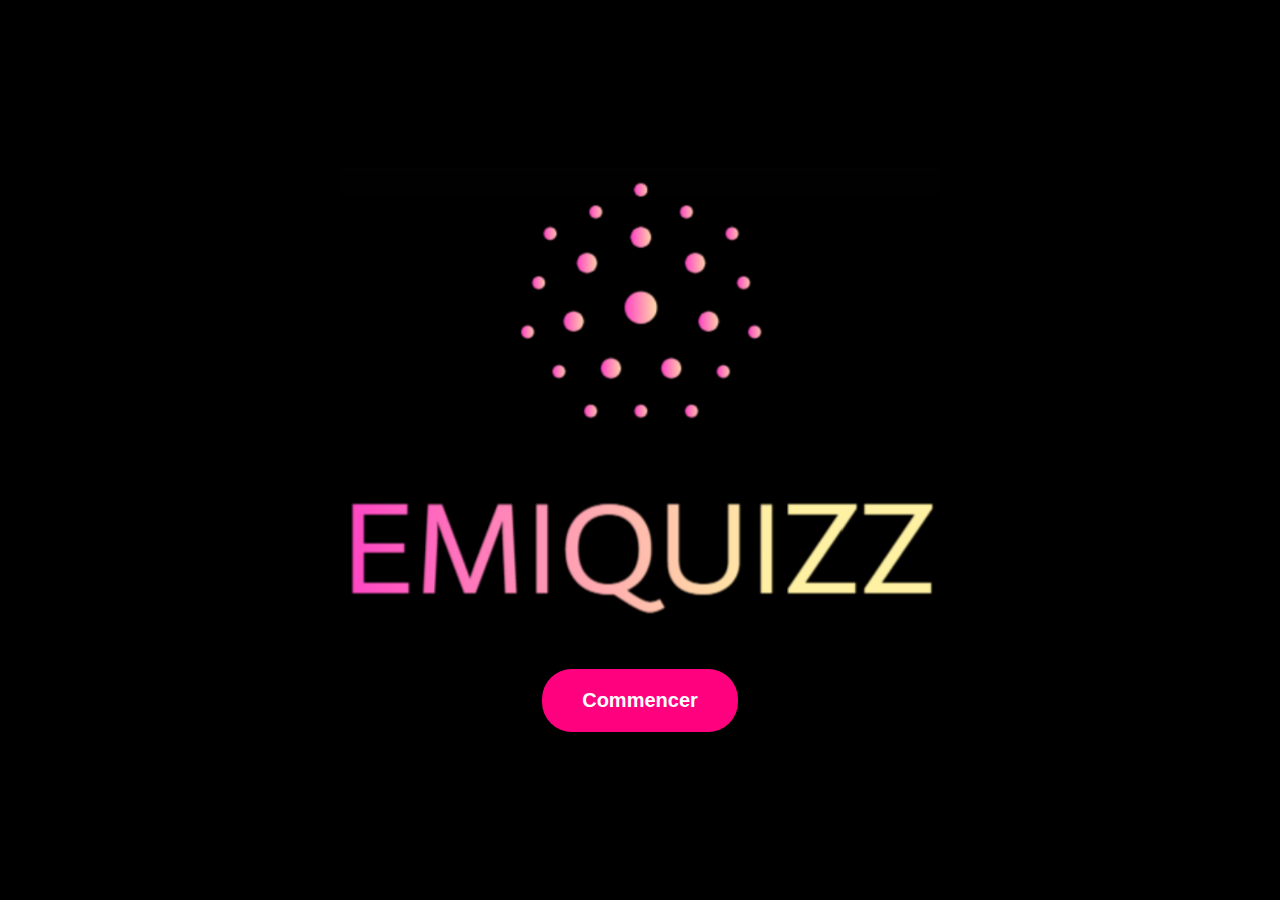
<file: index.html>
<!DOCTYPE html>
<html lang="fr">
<head>
  <meta charset="UTF-8">
  <meta name="viewport" content="width=device-width, initial-scale=1.0">
  <title>Page d'Accueil</title>
  <link rel="icon" href="../images/favicon.png" type="image/x-icon">
  <link rel="stylesheet" href="css/main.css"> <!-- Lien vers le fichier CSS généré -->
  <script src="js/index.js" defer></script>
</head>
<body>
  <div class="home-container">
    <a href="index.html">
      <img src="images/backgroung.png" alt="Image" class="image-center">
    </a>
    <a href="pages/thematique.html" class="start-button">Commencer</a>
  </div>
</body>
</html>
</file>
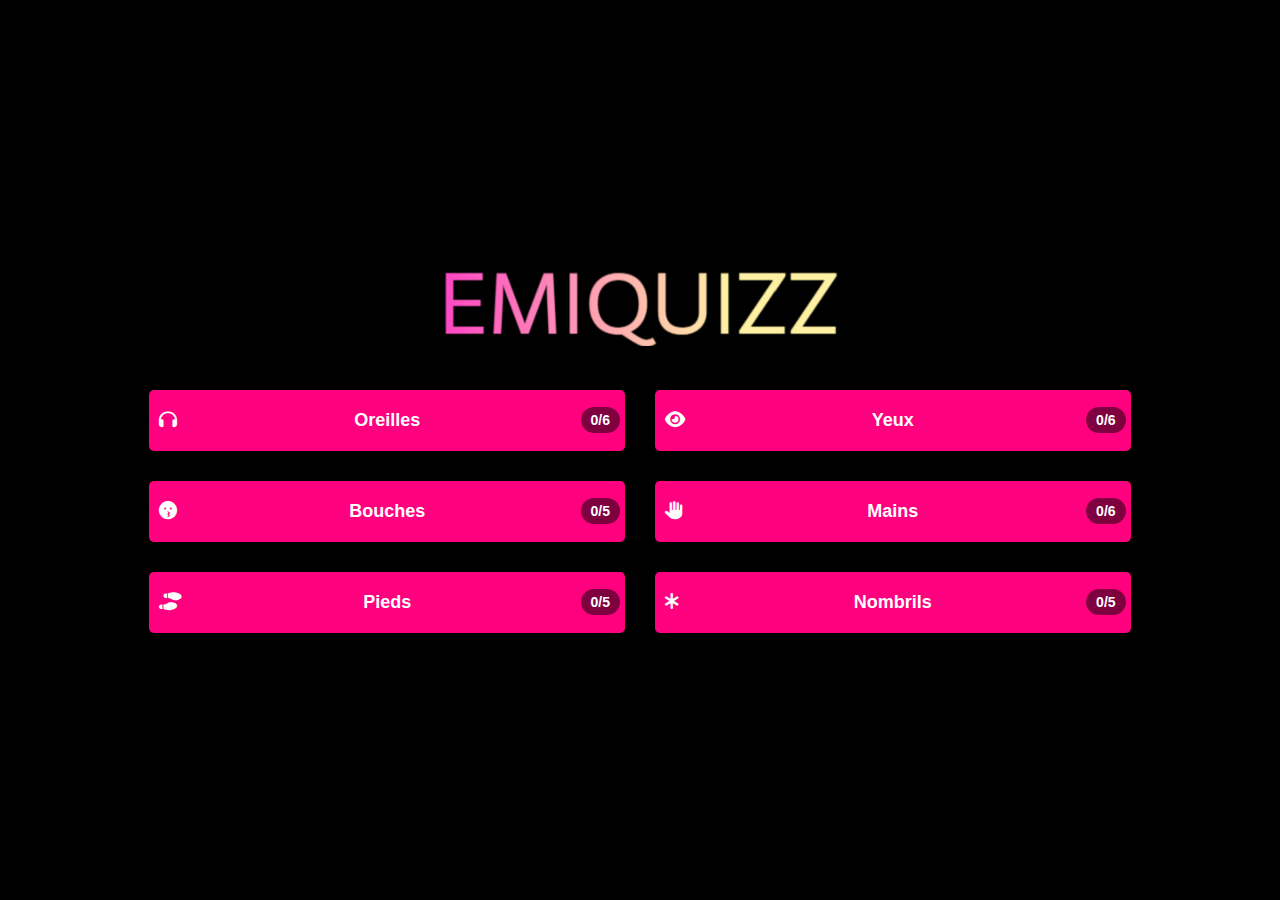
<file: pages/thematique.html>
<!DOCTYPE html>
<html lang="fr">
<head>
  <meta charset="UTF-8">
  <meta name="viewport" content="width=device-width, initial-scale=1.0">
  <title>Thématiques</title>
  <link rel="icon" href="../images/favicon.png" type="image/x-icon">
  <link rel="stylesheet" href="../css/main.css">
  <link href="https://cdnjs.cloudflare.com/ajax/libs/font-awesome/6.5.1/css/all.min.css" rel="stylesheet">
  <script src="../js/data.js"></script>
  <script defer src="../js/thematique.js"></script> <!-- Appel de JS séparé -->
</head>
<body>
  <div class="thematique-container">
    <div class="navbar">
      <a href="../index.html">
        <img src="../images/logo.png" alt="Logo" class="logo">
      </a>
    </div>
    
    <div class="themes-buttons-container">
        <a href="qcm.html?theme=oreilles" class="theme-button">
            <div class="icon-container"><i class="fas fa-headphones"></i></div>
            Oreilles
            <div class="theme-score">0/5</div> <!-- Cette partie sera mise à jour par JS -->
        </a>

        <a href="qcm.html?theme=yeux" class="theme-button">
            <div class="icon-container"><i class="fas fa-eye"></i></div>
            Yeux
            <div class="theme-score">0/6</div> <!-- Cette partie sera mise à jour par JS -->
        </a>          

        <a href="qcm.html?theme=bouches" class="theme-button">
            <div class="icon-container"><i class="fa-solid fa-kiss"></i></div>
            Bouches
            <div class="theme-score">0/5</div> <!-- Cette partie sera mise à jour par JS -->
        </a>

        <a href="qcm.html?theme=mains" class="theme-button">
            <div class="icon-container"><i class="fas fa-hand-paper"></i></div>
            Mains
            <div class="theme-score">0/5</div> <!-- Cette partie sera mise à jour par JS -->
        </a>

        <a href="qcm.html?theme=pieds" class="theme-button">
            <div class="icon-container"><i class="fas fa-shoe-prints"></i></div>
            Pieds
            <div class="theme-score">0/7</div> <!-- Cette partie sera mise à jour par JS -->
        </a>

        <a href="qcm.html?theme=nombrils" class="theme-button">
            <div class="icon-container"><i class="fas fa-asterisk"></i></div>
            Nombrils
            <div class="theme-score">0/7</div> <!-- Cette partie sera mise à jour par JS -->
        </a>
    </div>
  </div>
</body>
</html>
</file>
<file: css/main.css>
@charset "UTF-8";
body {
  font-family: Arial, sans-serif;
  margin: 0 20px;
  padding: 0;
  background-color: black;
  color: white;
  text-align: center;
  display: flex;
  flex-direction: column;
  height: 100vh;
  justify-content: center; /* Centrage vertical */
  align-items: center; /* Centrage horizontal */
}

.home-container {
  display: flex;
  flex-direction: column;
  justify-content: center;
  align-items: center;
  height: 100vh;
  padding: 20px;
  position: relative;
}

.image-center {
  max-width: 75%;
  height: auto;
  margin-bottom: 50px;
}

.start-button {
  padding: 20px 40px;
  background-color: #FF007F;
  color: white;
  font-size: 20px;
  font-weight: bold;
  border-radius: 30px;
  text-decoration: none;
  display: inline-block;
  transition: background-color 0.3s ease;
  animation: bounce 2s infinite; /* Animation du bouton */
}
.start-button:hover {
  background-color: #ff3385;
}

/* Animation du bouton "Commencer" */
@keyframes bounce {
  0%, 100% {
    transform: translateY(0);
  }
  50% {
    transform: translateY(-10px);
  }
}
.thematique-container {
  display: flex;
  flex-direction: column;
  justify-content: center; /* Centrage vertical des boutons */
  align-items: center;
  height: 100vh;
  padding: 20px;
  position: relative;
}

.logo {
  width: 400px;
  margin-bottom: 40px;
  cursor: pointer; /* Ajout du curseur pour indiquer que c'est cliquable */
  top: 20px;
  left: 50%; /* Centrer horizontalement */
}

.themes-buttons-container {
  display: flex;
  flex-wrap: wrap;
  justify-content: center;
  gap: 30px; /* Augmenter l'espace vertical entre les boutons */
  width: 100%;
  position: relative;
}

.theme-button {
  display: flex;
  align-items: center; /* Aligner l'icône et le texte verticalement */
  justify-content: center;
  padding: 20px 40px; /* Augmenter le padding vertical pour rendre les boutons plus "fat" */
  background-color: #FF007F;
  color: white;
  text-decoration: none;
  font-size: 18px;
  font-weight: bold;
  border-radius: 5px;
  transition: background-color 0.3s ease;
  width: calc(50% - 20px); /* Largeur de 50% pour 2 boutons par ligne */
  box-sizing: border-box;
  position: relative;
  /* Positionner l'icône à gauche avec un écart de 10px du bord du bouton */
  /* Centrer le texte dans le bouton, même avec l'icône à gauche */
  /* Positionnement du dic thème-score */
}
.theme-button .icon-container {
  position: absolute; /* Positionner l'icône absolument par rapport au bouton */
  left: 10px; /* 10px d'écart à gauche du bouton */
  top: 50%; /* Centrer verticalement l'icône */
  transform: translateY(-50%); /* Correction pour centrer parfaitement l'icône */
}
.theme-button span {
  display: inline-block;
  text-align: center;
  width: 100%;
}
.theme-button:hover {
  background-color: #ff3385;
}
.theme-button.done {
  background-color: #555 !important;
  opacity: 0.6;
}
.theme-button .theme-score {
  position: absolute;
  right: 5px; /* À quelques pixels du bord du bouton */
  top: 50%;
  transform: translateY(-50%); /* Centrer verticalement */
  font-size: 14px;
  color: white;
  background-color: rgba(0, 0, 0, 0.5); /* Légère opacité pour contraste */
  padding: 5px 10px;
  border-radius: 15px;
}

@media (max-width: 768px) {
  /* Version tablette */
  .themes-buttons-container {
    gap: 15px;
  }
  .theme-button {
    padding: 15px 30px; /* Augmenter légèrement l'espace pour tablette */
    font-size: 16px;
    width: calc(50% - 10px); /* Les boutons occupent 50% de la largeur sur tablette */
  }
}
@media (max-width: 768px) {
  /* Version mobile */
  .themes-buttons-container {
    gap: 10px;
  }
  .theme-button {
    padding: 15px 25px; /* Augmenter le padding pour les petits écrans */
    font-size: 14px;
    width: 100%; /* Les boutons occupent toute la largeur sur mobile */
  }
}/*# sourceMappingURL=main.css.map */
</file>
